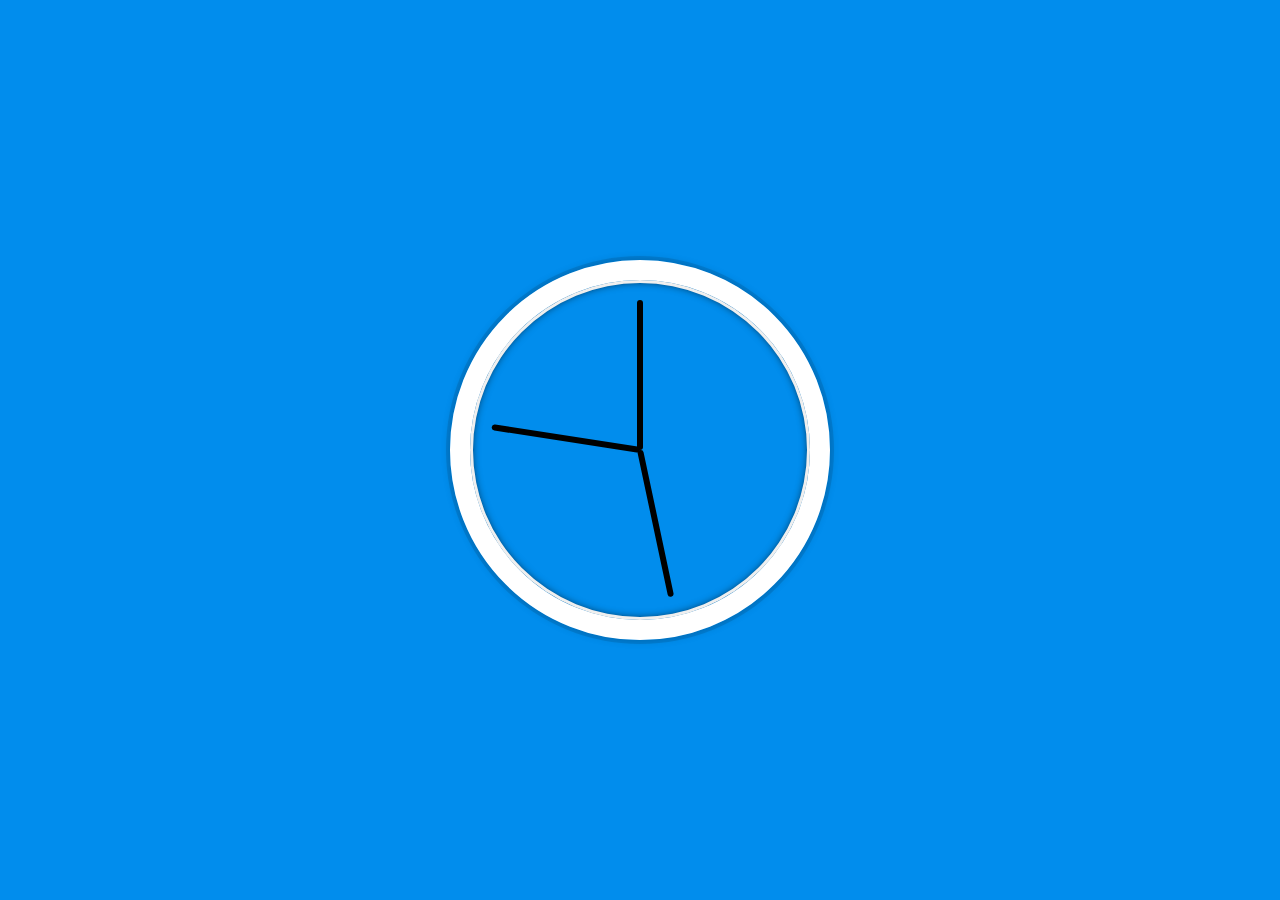
<file: project-web-02/index.html>
<!DOCTYPE html>
<html lang="en">
<head>
    <meta charset="UTF-8">
    <meta http-equiv="X-UA-Compatible" content="IE=edge">
    <meta name="viewport" content="width=device-width, initial-scale=1.0">
    <link rel="stylesheet" href="css/styles.css">
    <title>JS and CSS clock</title>
</head>
<body>
    <div class="clock">
        <div class="clock-face">
            <div class="hand hour-hand"></div>
            <div class="hand min-hand"></div>
            <div class="hand second-hand"></div>
        </div>
    </div>

    <script src="js/script.js"></script>
</body>
</html>
</file>
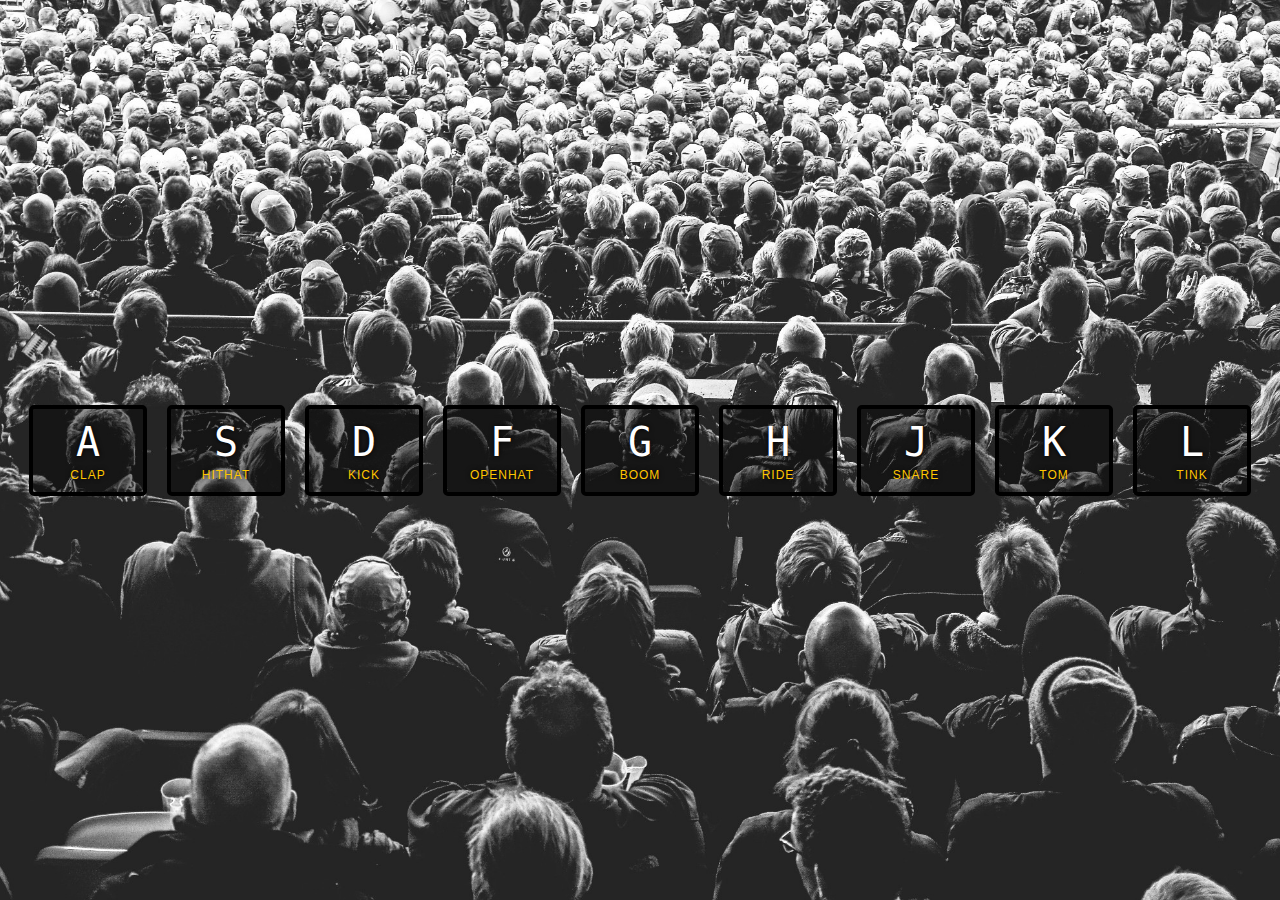
<file: project-web-01/index..html>
<!DOCTYPE html>
<html lang="en">
<head>
    <meta charset="UTF-8">
    <meta http-equiv="X-UA-Compatible" content="IE=edge">
    <meta name="viewport" content="width=device-width, initial-scale=1.0">
    <link rel="stylesheet" href="css/styles.css">
    <title>Javascript Drum Kit</title>
</head>
<body>
    <div class="keys">
        <div data-key= "65" class="key">
            <kbd>A</kbd>
            <span class="sound">clap</span>
        </div>
        <div data-key= "83" class="key">
            <kbd>S</kbd>
            <span class="sound">hithat</span>
        </div>
        <div data-key= "68" class="key">
            <kbd>D</kbd>
            <span class="sound">kick</span>
        </div>
        <div data-key= "78" class="key">
            <kbd>F</kbd>
            <span class="sound">openhat</span>
        </div>
        <div data-key= "71" class="key">
            <kbd>G</kbd>
            <span class="sound">boom</span>
        </div>
        <div data-key= "72" class="key">
            <kbd>H</kbd>
            <span class="sound">ride</span>
        </div>
        <div data-key= "74" class="key">
            <kbd>J</kbd>
            <span class="sound">snare</span>
        </div>
        <div data-key= "75" class="key">
            <kbd>K</kbd>
            <span class="sound">tom</span>
        </div>
        <div data-key= "76" class="key">
            <kbd>L</kbd>
            <span class="sound">tink</span>
        </div>
    </div>

    <audio data-key="65" src="sounds/clap.wav"></audio>
    <audio data-key="83" src="sounds/hihat.wav"></audio>
    <audio data-key="68" src="sounds/kick.wav"></audio>
    <audio data-key="70" src="sounds/openhat.wav"></audio>
    <audio data-key="71" src="sounds/boom.wav"></audio>
    <audio data-key="72" src="sounds/ride.wav"></audio>
    <audio data-key="74" src="sounds/snare.wav"></audio>
    <audio data-key="75" src="sounds/tom.wav"></audio>
    <audio data-key="76" src="sounds/tink.wav"></audio>
    <script src="js/script.js"></script>
</body>
</html>
</file>
<file: project-web-02/css/styles.css>
html {
    background: #018DED url(https://unsplash.it/1500/1000?image=881&blur=5);
    background-size: cover;
    font-family: Arial, Helvetica, sans-serif;
    text-align: center;
    font-size: 10px;
}

body {
    margin: 0;
    font-size: 2rem;
    display: flex;
    flex: 1;
    min-height: 100vh;
    align-items: center;
}

.clock {
    width: 30rem;
    height: 30rem;
    border: 20px solid white;
    border-radius: 50%;
    margin: 50px auto;
    position: relative;
    padding: 2rem;
    box-shadow: 
        0 0 0 4px rgba(0, 0, 0, 0.1),
        inset 0 0 0 3px #efefef,
        inset 0 0 10px black,
        0 0 10px rgba(0, 0, 0, 0.2);
    ;
}

.clock-face {
    position: relative;
    width: 100%;
    height: 100%;
    transform: translateY(-3px); /* account for the height of the clock hands */
}

.hand {
    width: 50%;
    height: 6px;
    background: black;
    border-radius: 10px;
    position: absolute;
    top: 50%;
    transform-origin: 100%;
    transform: rotate(90deg);
    transition: all 0.05s;
    transition-timing-function: cubic-bezier(0.1, 2.7, 0.58, 1);
}
</file>
<file: project-web-01/css/styles.css>
html {
    font-size: 10px;
    background: url('../img/background.jpg') bottom center;
    background-size: cover;
}
  
body,html {
    margin: 0;
    padding: 0;
    font-family: sans-serif;
}
  
.keys {
    display: flex;
    flex: 1;
    min-height: 100vh;
    align-items: center;
    justify-content: center;
}
  
.key {
    border: .4rem solid black;
    border-radius: .5rem;
    margin: 1rem;
    font-size: 1.5rem;
    padding: 1rem .5rem;
    transition: all .07s ease;
    width: 10rem;
    text-align: center;
    color: white;
    background: rgba(0,0,0,0.4);
    text-shadow: 0 0 .5rem black;
}
  
.playing {
    transform: scale(1.1);
    border-color: #ffc600;
    box-shadow: 0 0 1rem #ffc600;
}
  
kbd {
    display: block;
    font-size: 4rem;
}
  
.sound {
    font-size: 1.2rem;
    text-transform: uppercase;
    letter-spacing: .1rem;
    color: #ffc600;
}
</file>
